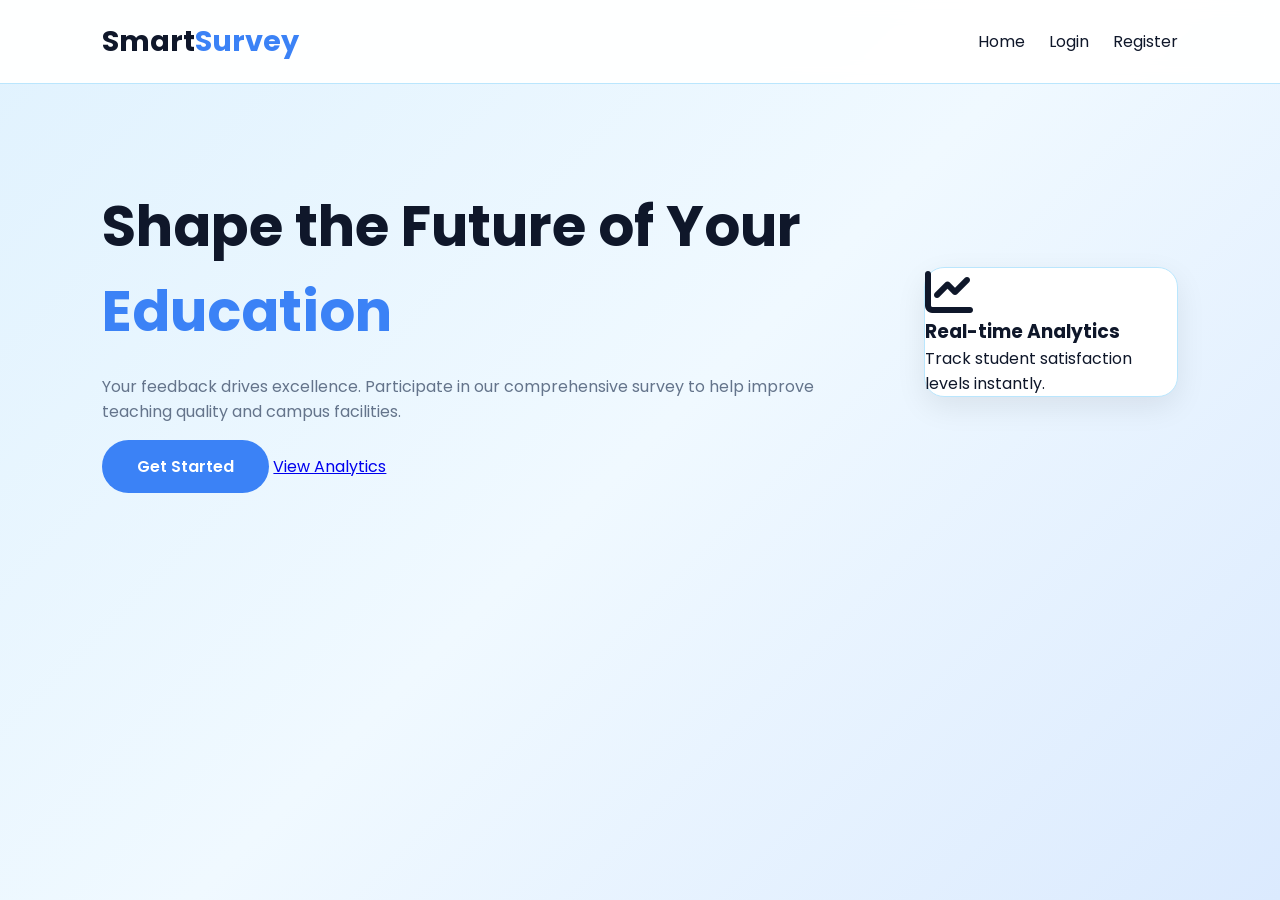
<file: index.html>
<!DOCTYPE html>
<html lang="en">
<head>
    <meta charset="UTF-8">
    <meta name="viewport" content="width=device-width, initial-scale=1.0">
    <title>SMART ONLINE SURVEY SYSTEM</title>
    <link rel="stylesheet" href="style.css">
    <link href="https://cdnjs.cloudflare.com/ajax/libs/font-awesome/6.0.0/css/all.min.css" rel="stylesheet">
    <link rel="stylesheet" href="https://cdnjs.cloudflare.com/ajax/libs/animate.css/4.1.1/animate.min.css"/>
</head>
<body>
    <nav class="navbar">
       <div class="logo">Smart<span>Survey</span></div>
        <div class="nav-links">
            <a href="index.html">Home</a>
            <a href="login.html" class="btn-login">Login</a>
            <a href="register.html" class="btn-register">Register</a>
        </div>
    </nav>

    <section class="hero">
        <div class="hero-content animate__animated animate__fadeInLeft">
            <h1>Shape the Future of Your <span>Education</span></h1>
            <p>Your feedback drives excellence. Participate in our comprehensive survey to help improve teaching quality and campus facilities.</p>
            <div class="hero-btns">
                <a href="register.html" class="cta-btn">Get Started</a>
                <a href="results.html" class="secondary-btn">View Analytics</a>
            </div>
        </div>
        <div class="hero-image animate__animated animate__zoomIn">
            <div class="glass-card main-card">
                <i class="fas fa-chart-line fa-3x"></i>
                <h3>Real-time Analytics</h3>
                <p>Track student satisfaction levels instantly.</p>
            </div>
        </div>
    </section>
</body>
</html>
</file>
<file: style.css>
@import url('https://fonts.googleapis.com/css2?family=Poppins:wght@300;400;600;700&display=swap');

html,
body{
    width:100%;
    height:100%;
    margin:0;
    padding:0;
}

:root{
    --primary:#3b82f6;
    --primary-hover:#2563eb;
    --secondary:#60a5fa;
    --bg-dark:#e0f2fe;
    --card-bg:#ffffff;
    --card-border:#bae6fd;
    --input-bg:#f8fafc;
    --input-focus:rgba(59,130,246,0.2);
    --text-main:#0f172a;
    --text-muted:#64748b;
}

*{
    margin:0;
    padding:0;
    box-sizing:border-box;
    font-family:'Poppins',sans-serif;
}

body{
    background:linear-gradient(
        135deg,
        #e0f2fe,
        #f0f9ff,
        #dbeafe
    );
    color:var(--text-main);
}

/* Navbar */
.navbar{
    display:flex;
    justify-content:space-between;
    align-items:center;
    padding:20px 8%;
    background:rgba(255,255,255,0.95);
    backdrop-filter:blur(10px);
    border-bottom:1px solid #bae6fd;
}

.logo{
    font-size:1.8rem;
    font-weight:700;
    color:#0f172a;
}

.logo span{
    color:#3b82f6;
}

.nav-links a,
.logout-link{
    text-decoration:none;
    color:#0f172a;
    margin-left:20px;
}

/* Cards */
.glass-card{
    background:#ffffff;
    border:1px solid #bae6fd;
    border-radius:20px;
    box-shadow:0 10px 30px rgba(0,0,0,0.08);
}

/* Hero */
.hero{
    display:flex;
    align-items:center;
    gap:50px;
    padding:100px 8%;
}

.hero-content h1{
    font-size:3.5rem;
    margin-bottom:20px;
}

.hero-content span{
    color:#3b82f6;
}

.hero-content p{
    color:#64748b;
    margin-bottom:30px;
}

.cta-btn{
    padding:15px 35px;
    background:#3b82f6;
    color:white;
    border-radius:50px;
    text-decoration:none;
    font-weight:600;
}

.cta-btn:hover{
    background:#2563eb;
}

/* Login/Register */
.auth-page{
    min-height:100vh;
    width:100%;
    display:flex;
    justify-content:center;
    align-items:center;
}

.glass-form-container{
    width:450px;
    max-width:90%;
    padding:40px;
    background:#ffffff;
    border-radius:20px;
    border:1px solid #bae6fd;
    box-shadow:0 10px 30px rgba(0,0,0,0.08);
}

.glass-form-container h2{
    text-align:center;
    margin-bottom:25px;
}

.input-group{
    margin-bottom:20px;
}

.input-group label{
    display:block;
    margin-bottom:8px;
    font-weight:500;
}

.input-group input,
select{
    width:100%;
    padding:12px;
    border:1px solid #cbd5e1;
    border-radius:10px;
    background:#f8fafc;
    color:#0f172a;
}

.input-group input::placeholder{
    color:#94a3b8;
}

.auth-btn,
.submit-survey-btn,
button{
    width:100%;
    padding:12px;
    border:none;
    border-radius:10px;
    background:#3b82f6;
    color:white;
    font-weight:600;
    cursor:pointer;
}

.auth-btn:hover,
.submit-survey-btn:hover,
button:hover{
    background:#2563eb;
}

.glass-form-container p{
    text-align:center;
    margin-top:15px;
}

/* Survey */
.survey-container{
    padding:50px 10%;
}

.survey-card{
    padding:35px;
}

.question-block{
    margin-bottom:25px;
    padding:20px;
    background:#f0f9ff;
    border:1px solid #bae6fd;
    border-radius:12px;
}

.rating-group{
    margin-top:10px;
    display:flex;
    gap:20px;
}

/* Dashboard */
.dashboard-container{
    padding:50px 8%;
}

.dash-title{
    margin-bottom:30px;
}

.stats-grid{
    display:grid;
    grid-template-columns:repeat(auto-fit,minmax(220px,1fr));
    gap:20px;
    margin-bottom:40px;
}

.stat-card{
    padding:25px;
}

.stat-card h3{
    color:#64748b;
}

.stat-card p{
    font-size:2rem;
    font-weight:700;
    color:#3b82f6;
}

.charts-container{
    display:grid;
    grid-template-columns:2fr 1fr;
    gap:30px;
}

.chart-box{
    padding:25px;
}

/* Mobile */
@media(max-width:768px){

    .hero{
        flex-direction:column;
        text-align:center;
    }

    .charts-container{
        grid-template-columns:1fr;
    }

    .glass-form-container{
        width:90%;
    }
}
</file>
